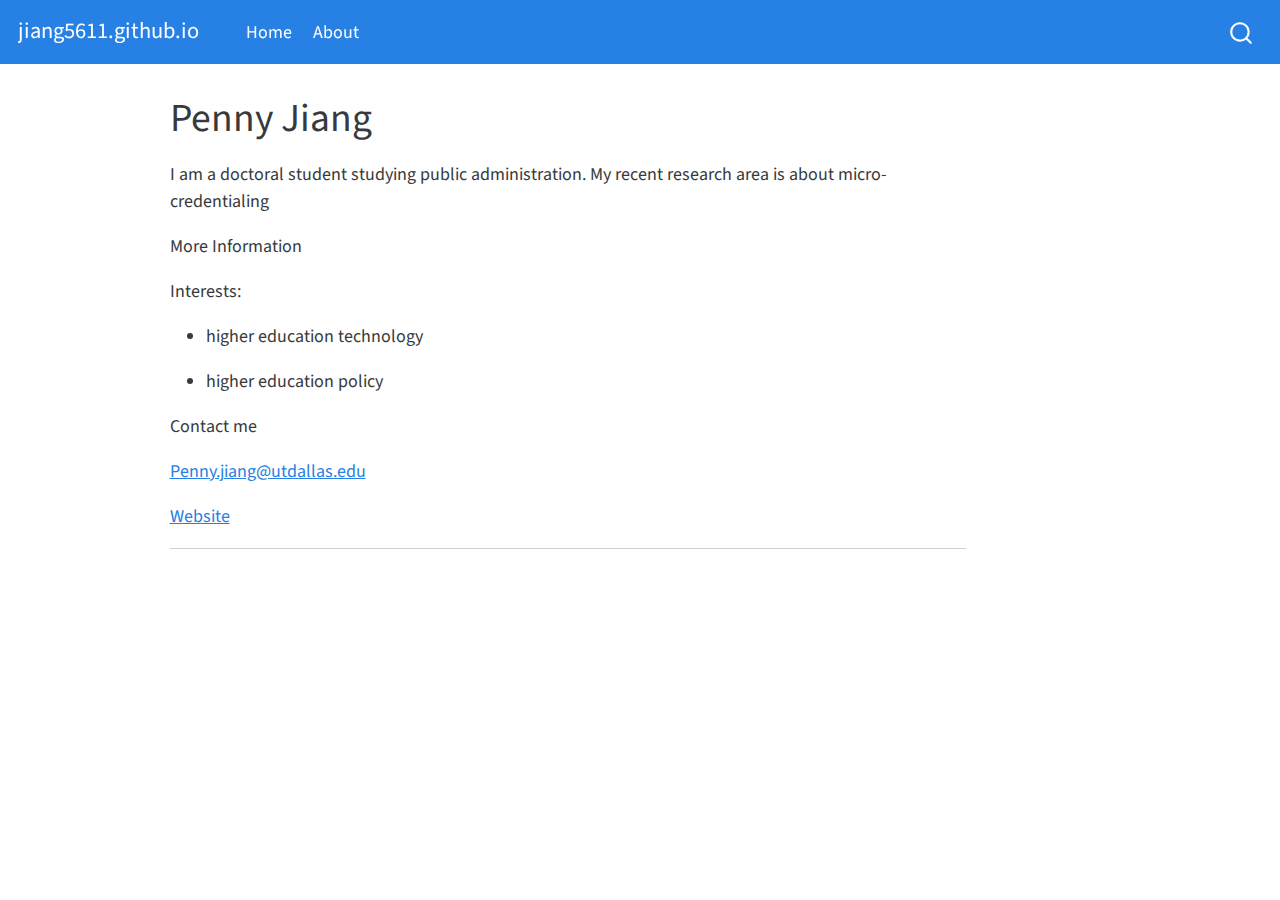
<file: index.html>
<!DOCTYPE html>
<html xmlns="http://www.w3.org/1999/xhtml" lang="en" xml:lang="en"><head>

<meta charset="utf-8">
<meta name="generator" content="quarto-1.1.189">

<meta name="viewport" content="width=device-width, initial-scale=1.0, user-scalable=yes">


<title>jiang5611.github.io - Penny Jiang</title>
<style>
code{white-space: pre-wrap;}
span.smallcaps{font-variant: small-caps;}
div.columns{display: flex; gap: min(4vw, 1.5em);}
div.column{flex: auto; overflow-x: auto;}
div.hanging-indent{margin-left: 1.5em; text-indent: -1.5em;}
ul.task-list{list-style: none;}
ul.task-list li input[type="checkbox"] {
  width: 0.8em;
  margin: 0 0.8em 0.2em -1.6em;
  vertical-align: middle;
}
</style>


<script src="site_libs/quarto-nav/quarto-nav.js"></script>
<script src="site_libs/quarto-nav/headroom.min.js"></script>
<script src="site_libs/clipboard/clipboard.min.js"></script>
<script src="site_libs/quarto-search/autocomplete.umd.js"></script>
<script src="site_libs/quarto-search/fuse.min.js"></script>
<script src="site_libs/quarto-search/quarto-search.js"></script>
<meta name="quarto:offset" content="./">
<script src="site_libs/quarto-html/quarto.js"></script>
<script src="site_libs/quarto-html/popper.min.js"></script>
<script src="site_libs/quarto-html/tippy.umd.min.js"></script>
<script src="site_libs/quarto-html/anchor.min.js"></script>
<link href="site_libs/quarto-html/tippy.css" rel="stylesheet">
<link href="site_libs/quarto-html/quarto-syntax-highlighting.css" rel="stylesheet" id="quarto-text-highlighting-styles">
<script src="site_libs/bootstrap/bootstrap.min.js"></script>
<link href="site_libs/bootstrap/bootstrap-icons.css" rel="stylesheet">
<link href="site_libs/bootstrap/bootstrap.min.css" rel="stylesheet" id="quarto-bootstrap" data-mode="light">
<script id="quarto-search-options" type="application/json">{
  "location": "navbar",
  "copy-button": false,
  "collapse-after": 3,
  "panel-placement": "end",
  "type": "overlay",
  "limit": 20,
  "language": {
    "search-no-results-text": "No results",
    "search-matching-documents-text": "matching documents",
    "search-copy-link-title": "Copy link to search",
    "search-hide-matches-text": "Hide additional matches",
    "search-more-match-text": "more match in this document",
    "search-more-matches-text": "more matches in this document",
    "search-clear-button-title": "Clear",
    "search-detached-cancel-button-title": "Cancel",
    "search-submit-button-title": "Submit"
  }
}</script>


<link rel="stylesheet" href="styles.css">
</head>

<body class="nav-fixed">

<div id="quarto-search-results"></div>
  <header id="quarto-header" class="headroom fixed-top">
    <nav class="navbar navbar-expand-lg navbar-dark ">
      <div class="navbar-container container-fluid">
      <div class="navbar-brand-container">
    <a class="navbar-brand" href="./index.html">
    <span class="navbar-title">jiang5611.github.io</span>
    </a>
  </div>
          <button class="navbar-toggler" type="button" data-bs-toggle="collapse" data-bs-target="#navbarCollapse" aria-controls="navbarCollapse" aria-expanded="false" aria-label="Toggle navigation" onclick="if (window.quartoToggleHeadroom) { window.quartoToggleHeadroom(); }">
  <span class="navbar-toggler-icon"></span>
</button>
          <div class="collapse navbar-collapse" id="navbarCollapse">
            <ul class="navbar-nav navbar-nav-scroll me-auto">
  <li class="nav-item">
    <a class="nav-link active" href="./index.html" aria-current="page">Home</a>
  </li>  
  <li class="nav-item">
    <a class="nav-link" href="./about.html">About</a>
  </li>  
</ul>
              <div id="quarto-search" class="" title="Search"></div>
          </div> <!-- /navcollapse -->
      </div> <!-- /container-fluid -->
    </nav>
</header>
<!-- content -->
<div id="quarto-content" class="quarto-container page-columns page-rows-contents page-layout-article page-navbar">
<!-- sidebar -->
<!-- margin-sidebar -->
    <div id="quarto-margin-sidebar" class="sidebar margin-sidebar">
        
    </div>
<!-- main -->
<main class="content" id="quarto-document-content">

<header id="title-block-header" class="quarto-title-block default">
<div class="quarto-title">
<h1 class="title">Penny Jiang</h1>
</div>



<div class="quarto-title-meta">

    
    
  </div>
  

</header>

<p>I am a doctoral student studying public administration. My recent research area is about micro-credentialing</p>
<p>More Information</p>
<p>Interests:</p>
<ul>
<li><p>higher education technology</p></li>
<li><p>higher education policy</p></li>
</ul>
<p>Contact me</p>
<p><a href="mailto:Penny.jiang@utdallas.edu">Penny.jiang@utdallas.edu</a></p>
<p><a href="https://jiang5611.github.io">Website</a></p>
<hr>



</main> <!-- /main -->
<script id="quarto-html-after-body" type="application/javascript">
window.document.addEventListener("DOMContentLoaded", function (event) {
  const toggleBodyColorMode = (bsSheetEl) => {
    const mode = bsSheetEl.getAttribute("data-mode");
    const bodyEl = window.document.querySelector("body");
    if (mode === "dark") {
      bodyEl.classList.add("quarto-dark");
      bodyEl.classList.remove("quarto-light");
    } else {
      bodyEl.classList.add("quarto-light");
      bodyEl.classList.remove("quarto-dark");
    }
  }
  const toggleBodyColorPrimary = () => {
    const bsSheetEl = window.document.querySelector("link#quarto-bootstrap");
    if (bsSheetEl) {
      toggleBodyColorMode(bsSheetEl);
    }
  }
  toggleBodyColorPrimary();  
  const icon = "";
  const anchorJS = new window.AnchorJS();
  anchorJS.options = {
    placement: 'right',
    icon: icon
  };
  anchorJS.add('.anchored');
  const clipboard = new window.ClipboardJS('.code-copy-button', {
    target: function(trigger) {
      return trigger.previousElementSibling;
    }
  });
  clipboard.on('success', function(e) {
    // button target
    const button = e.trigger;
    // don't keep focus
    button.blur();
    // flash "checked"
    button.classList.add('code-copy-button-checked');
    var currentTitle = button.getAttribute("title");
    button.setAttribute("title", "Copied!");
    setTimeout(function() {
      button.setAttribute("title", currentTitle);
      button.classList.remove('code-copy-button-checked');
    }, 1000);
    // clear code selection
    e.clearSelection();
  });
  function tippyHover(el, contentFn) {
    const config = {
      allowHTML: true,
      content: contentFn,
      maxWidth: 500,
      delay: 100,
      arrow: false,
      appendTo: function(el) {
          return el.parentElement;
      },
      interactive: true,
      interactiveBorder: 10,
      theme: 'quarto',
      placement: 'bottom-start'
    };
    window.tippy(el, config); 
  }
  const noterefs = window.document.querySelectorAll('a[role="doc-noteref"]');
  for (var i=0; i<noterefs.length; i++) {
    const ref = noterefs[i];
    tippyHover(ref, function() {
      // use id or data attribute instead here
      let href = ref.getAttribute('data-footnote-href') || ref.getAttribute('href');
      try { href = new URL(href).hash; } catch {}
      const id = href.replace(/^#\/?/, "");
      const note = window.document.getElementById(id);
      return note.innerHTML;
    });
  }
  var bibliorefs = window.document.querySelectorAll('a[role="doc-biblioref"]');
  for (var i=0; i<bibliorefs.length; i++) {
    const ref = bibliorefs[i];
    const cites = ref.parentNode.getAttribute('data-cites').split(' ');
    tippyHover(ref, function() {
      var popup = window.document.createElement('div');
      cites.forEach(function(cite) {
        var citeDiv = window.document.createElement('div');
        citeDiv.classList.add('hanging-indent');
        citeDiv.classList.add('csl-entry');
        var biblioDiv = window.document.getElementById('ref-' + cite);
        if (biblioDiv) {
          citeDiv.innerHTML = biblioDiv.innerHTML;
        }
        popup.appendChild(citeDiv);
      });
      return popup.innerHTML;
    });
  }
});
</script>
</div> <!-- /content -->



</body></html>
</file>
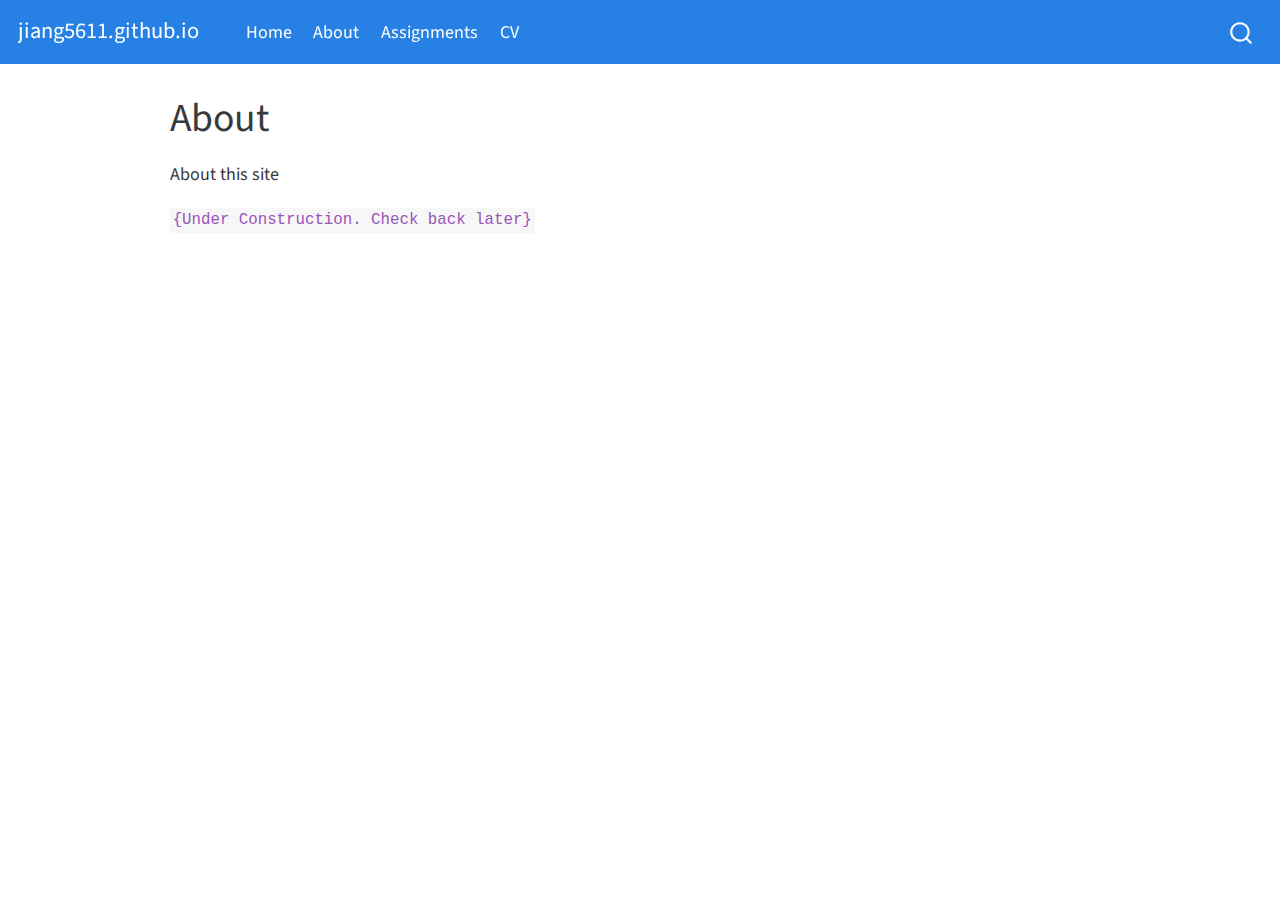
<file: about.html>
<!DOCTYPE html>
<html xmlns="http://www.w3.org/1999/xhtml" lang="en" xml:lang="en"><head>

<meta charset="utf-8">
<meta name="generator" content="quarto-1.1.189">

<meta name="viewport" content="width=device-width, initial-scale=1.0, user-scalable=yes">


<title>jiang5611.github.io - About</title>
<style>
code{white-space: pre-wrap;}
span.smallcaps{font-variant: small-caps;}
div.columns{display: flex; gap: min(4vw, 1.5em);}
div.column{flex: auto; overflow-x: auto;}
div.hanging-indent{margin-left: 1.5em; text-indent: -1.5em;}
ul.task-list{list-style: none;}
ul.task-list li input[type="checkbox"] {
  width: 0.8em;
  margin: 0 0.8em 0.2em -1.6em;
  vertical-align: middle;
}
</style>


<script src="site_libs/quarto-nav/quarto-nav.js"></script>
<script src="site_libs/quarto-nav/headroom.min.js"></script>
<script src="site_libs/clipboard/clipboard.min.js"></script>
<script src="site_libs/quarto-search/autocomplete.umd.js"></script>
<script src="site_libs/quarto-search/fuse.min.js"></script>
<script src="site_libs/quarto-search/quarto-search.js"></script>
<meta name="quarto:offset" content="./">
<script src="site_libs/quarto-html/quarto.js"></script>
<script src="site_libs/quarto-html/popper.min.js"></script>
<script src="site_libs/quarto-html/tippy.umd.min.js"></script>
<script src="site_libs/quarto-html/anchor.min.js"></script>
<link href="site_libs/quarto-html/tippy.css" rel="stylesheet">
<link href="site_libs/quarto-html/quarto-syntax-highlighting.css" rel="stylesheet" id="quarto-text-highlighting-styles">
<script src="site_libs/bootstrap/bootstrap.min.js"></script>
<link href="site_libs/bootstrap/bootstrap-icons.css" rel="stylesheet">
<link href="site_libs/bootstrap/bootstrap.min.css" rel="stylesheet" id="quarto-bootstrap" data-mode="light">
<script id="quarto-search-options" type="application/json">{
  "location": "navbar",
  "copy-button": false,
  "collapse-after": 3,
  "panel-placement": "end",
  "type": "overlay",
  "limit": 20,
  "language": {
    "search-no-results-text": "No results",
    "search-matching-documents-text": "matching documents",
    "search-copy-link-title": "Copy link to search",
    "search-hide-matches-text": "Hide additional matches",
    "search-more-match-text": "more match in this document",
    "search-more-matches-text": "more matches in this document",
    "search-clear-button-title": "Clear",
    "search-detached-cancel-button-title": "Cancel",
    "search-submit-button-title": "Submit"
  }
}</script>


<link rel="stylesheet" href="styles.css">
</head>

<body class="nav-fixed">

<div id="quarto-search-results"></div>
  <header id="quarto-header" class="headroom fixed-top">
    <nav class="navbar navbar-expand-lg navbar-dark ">
      <div class="navbar-container container-fluid">
      <div class="navbar-brand-container">
    <a class="navbar-brand" href="./index.html">
    <span class="navbar-title">jiang5611.github.io</span>
    </a>
  </div>
          <button class="navbar-toggler" type="button" data-bs-toggle="collapse" data-bs-target="#navbarCollapse" aria-controls="navbarCollapse" aria-expanded="false" aria-label="Toggle navigation" onclick="if (window.quartoToggleHeadroom) { window.quartoToggleHeadroom(); }">
  <span class="navbar-toggler-icon"></span>
</button>
          <div class="collapse navbar-collapse" id="navbarCollapse">
            <ul class="navbar-nav navbar-nav-scroll me-auto">
  <li class="nav-item">
    <a class="nav-link" href="./index.html">Home</a>
  </li>  
  <li class="nav-item">
    <a class="nav-link active" href="./about.html" aria-current="page">About</a>
  </li>  
  <li class="nav-item">
    <a class="nav-link" href="./Assignments.html">Assignments</a>
  </li>  
  <li class="nav-item">
    <a class="nav-link" href="./Resume_Penny_Jiang.pdf">CV</a>
  </li>  
</ul>
              <div id="quarto-search" class="" title="Search"></div>
          </div> <!-- /navcollapse -->
      </div> <!-- /container-fluid -->
    </nav>
</header>
<!-- content -->
<div id="quarto-content" class="quarto-container page-columns page-rows-contents page-layout-article page-navbar">
<!-- sidebar -->
<!-- margin-sidebar -->
    <div id="quarto-margin-sidebar" class="sidebar margin-sidebar">
        
    </div>
<!-- main -->
<main class="content" id="quarto-document-content">

<header id="title-block-header" class="quarto-title-block default">
<div class="quarto-title">
<h1 class="title">About</h1>
</div>



<div class="quarto-title-meta">

    
    
  </div>
  

</header>

<p>About this site</p>
<p><code>{Under Construction. Check back later}</code></p>



</main> <!-- /main -->
<script id="quarto-html-after-body" type="application/javascript">
window.document.addEventListener("DOMContentLoaded", function (event) {
  const toggleBodyColorMode = (bsSheetEl) => {
    const mode = bsSheetEl.getAttribute("data-mode");
    const bodyEl = window.document.querySelector("body");
    if (mode === "dark") {
      bodyEl.classList.add("quarto-dark");
      bodyEl.classList.remove("quarto-light");
    } else {
      bodyEl.classList.add("quarto-light");
      bodyEl.classList.remove("quarto-dark");
    }
  }
  const toggleBodyColorPrimary = () => {
    const bsSheetEl = window.document.querySelector("link#quarto-bootstrap");
    if (bsSheetEl) {
      toggleBodyColorMode(bsSheetEl);
    }
  }
  toggleBodyColorPrimary();  
  const icon = "";
  const anchorJS = new window.AnchorJS();
  anchorJS.options = {
    placement: 'right',
    icon: icon
  };
  anchorJS.add('.anchored');
  const clipboard = new window.ClipboardJS('.code-copy-button', {
    target: function(trigger) {
      return trigger.previousElementSibling;
    }
  });
  clipboard.on('success', function(e) {
    // button target
    const button = e.trigger;
    // don't keep focus
    button.blur();
    // flash "checked"
    button.classList.add('code-copy-button-checked');
    var currentTitle = button.getAttribute("title");
    button.setAttribute("title", "Copied!");
    setTimeout(function() {
      button.setAttribute("title", currentTitle);
      button.classList.remove('code-copy-button-checked');
    }, 1000);
    // clear code selection
    e.clearSelection();
  });
  function tippyHover(el, contentFn) {
    const config = {
      allowHTML: true,
      content: contentFn,
      maxWidth: 500,
      delay: 100,
      arrow: false,
      appendTo: function(el) {
          return el.parentElement;
      },
      interactive: true,
      interactiveBorder: 10,
      theme: 'quarto',
      placement: 'bottom-start'
    };
    window.tippy(el, config); 
  }
  const noterefs = window.document.querySelectorAll('a[role="doc-noteref"]');
  for (var i=0; i<noterefs.length; i++) {
    const ref = noterefs[i];
    tippyHover(ref, function() {
      // use id or data attribute instead here
      let href = ref.getAttribute('data-footnote-href') || ref.getAttribute('href');
      try { href = new URL(href).hash; } catch {}
      const id = href.replace(/^#\/?/, "");
      const note = window.document.getElementById(id);
      return note.innerHTML;
    });
  }
  var bibliorefs = window.document.querySelectorAll('a[role="doc-biblioref"]');
  for (var i=0; i<bibliorefs.length; i++) {
    const ref = bibliorefs[i];
    const cites = ref.parentNode.getAttribute('data-cites').split(' ');
    tippyHover(ref, function() {
      var popup = window.document.createElement('div');
      cites.forEach(function(cite) {
        var citeDiv = window.document.createElement('div');
        citeDiv.classList.add('hanging-indent');
        citeDiv.classList.add('csl-entry');
        var biblioDiv = window.document.getElementById('ref-' + cite);
        if (biblioDiv) {
          citeDiv.innerHTML = biblioDiv.innerHTML;
        }
        popup.appendChild(citeDiv);
      });
      return popup.innerHTML;
    });
  }
});
</script>
</div> <!-- /content -->



</body></html>
</file>
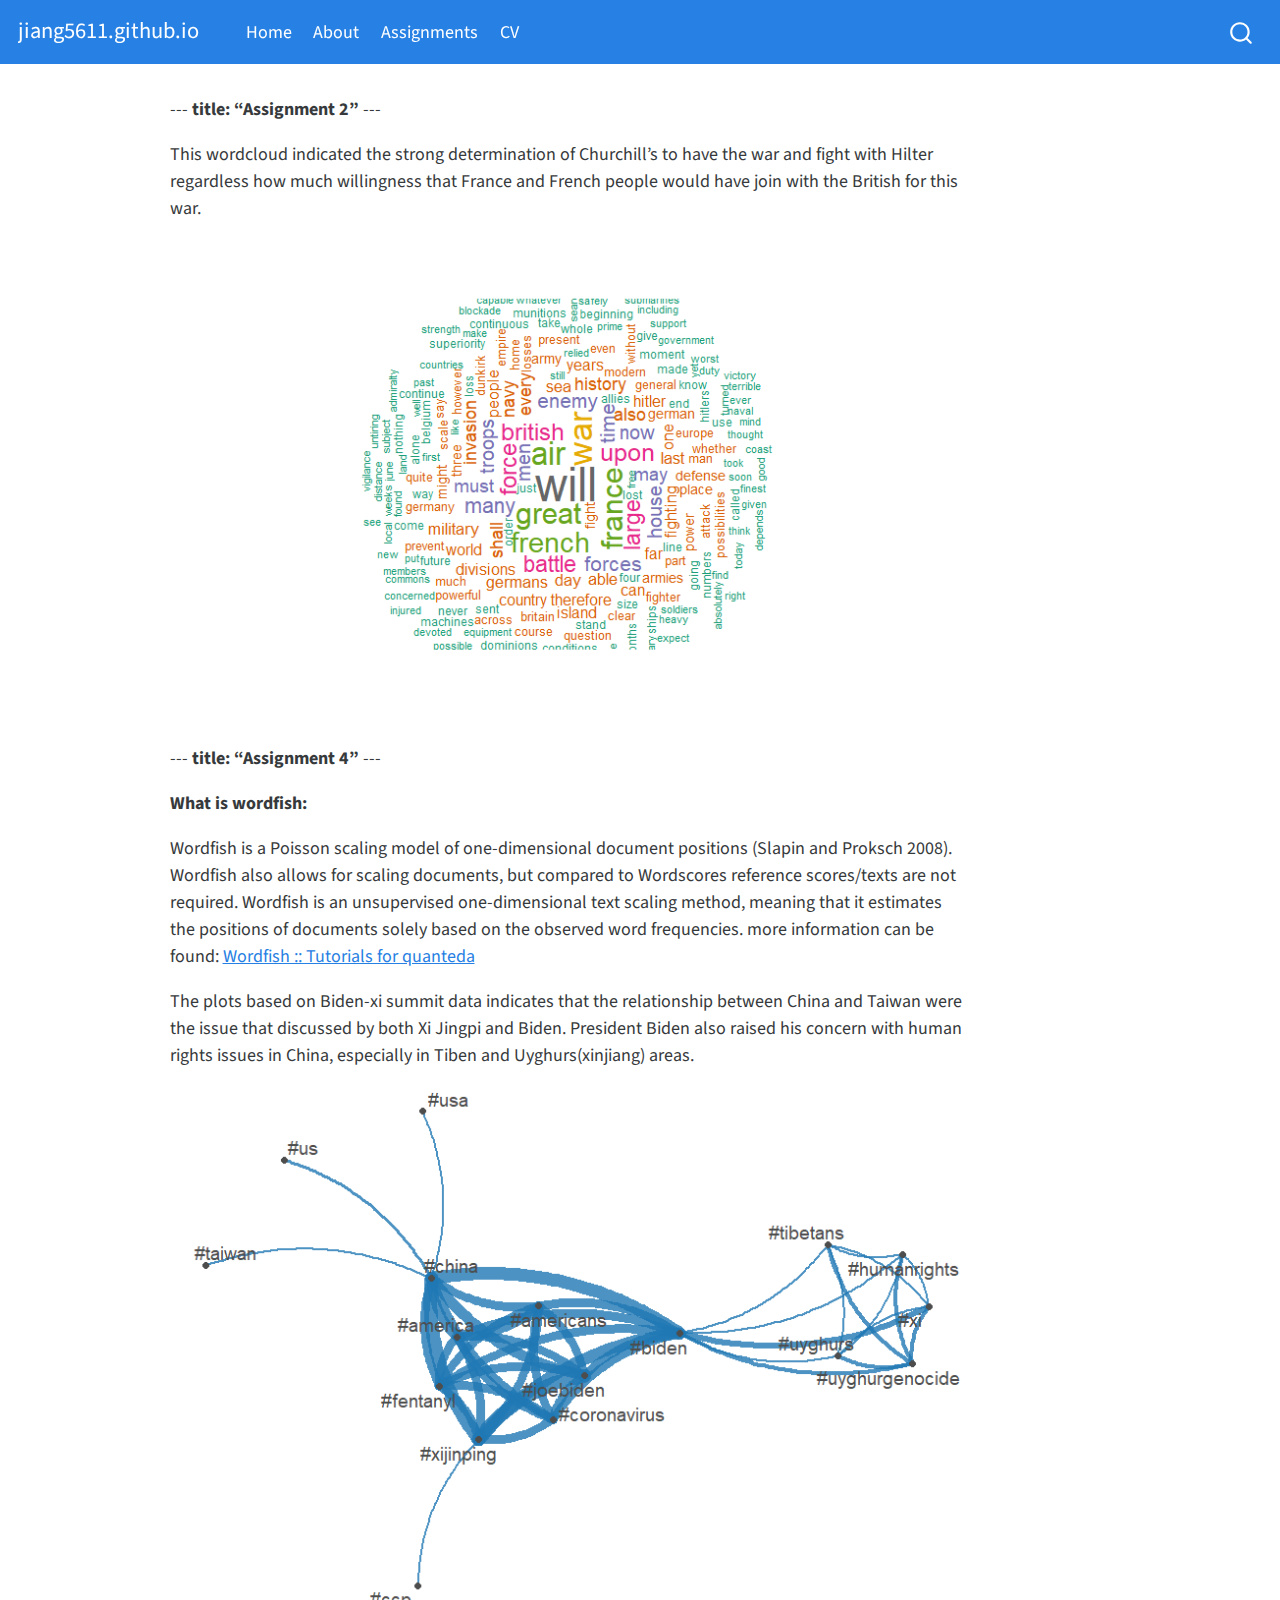
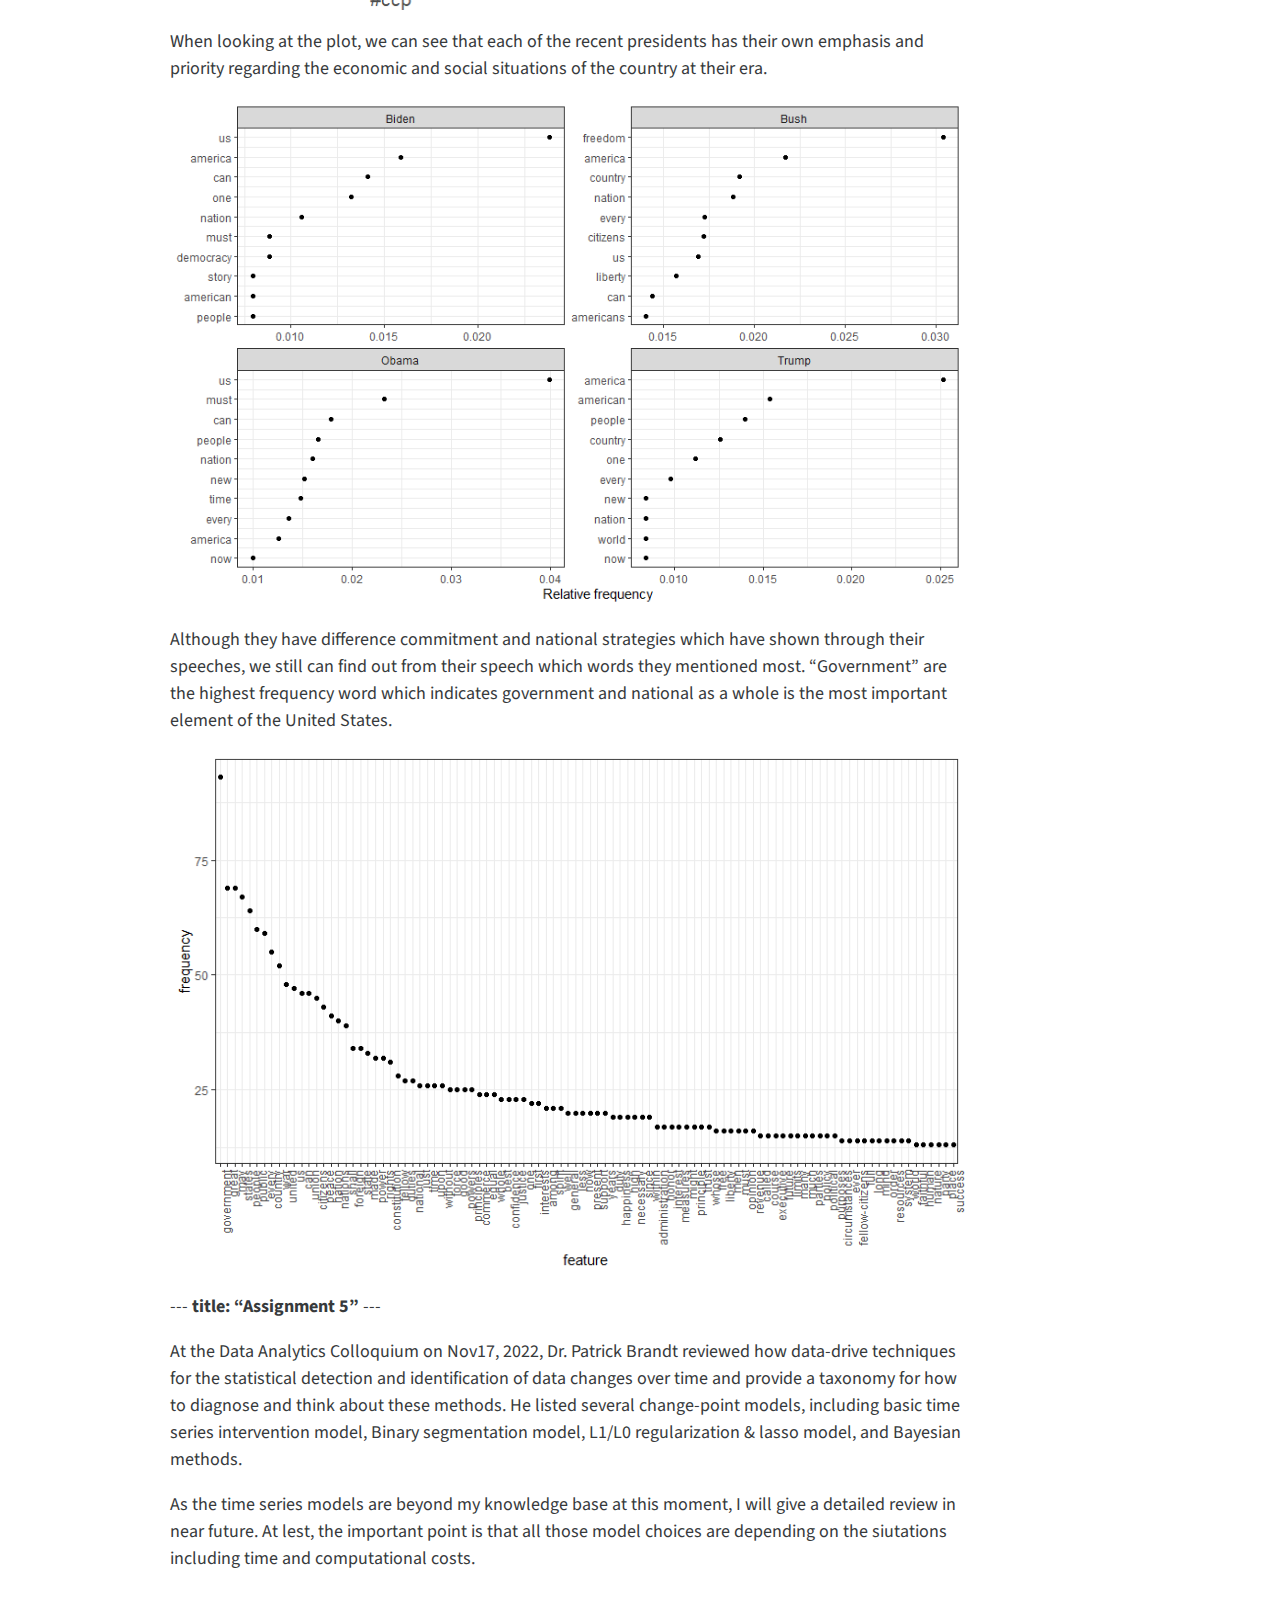
<file: Assignments.html>
<!DOCTYPE html>
<html xmlns="http://www.w3.org/1999/xhtml" lang="en" xml:lang="en"><head>

<meta charset="utf-8">
<meta name="generator" content="quarto-1.1.189">

<meta name="viewport" content="width=device-width, initial-scale=1.0, user-scalable=yes">


<title>jiang5611.github.io – assignments</title>
<style>
code{white-space: pre-wrap;}
span.smallcaps{font-variant: small-caps;}
div.columns{display: flex; gap: min(4vw, 1.5em);}
div.column{flex: auto; overflow-x: auto;}
div.hanging-indent{margin-left: 1.5em; text-indent: -1.5em;}
ul.task-list{list-style: none;}
ul.task-list li input[type="checkbox"] {
  width: 0.8em;
  margin: 0 0.8em 0.2em -1.6em;
  vertical-align: middle;
}
</style>


<script src="site_libs/quarto-nav/quarto-nav.js"></script>
<script src="site_libs/quarto-nav/headroom.min.js"></script>
<script src="site_libs/clipboard/clipboard.min.js"></script>
<script src="site_libs/quarto-search/autocomplete.umd.js"></script>
<script src="site_libs/quarto-search/fuse.min.js"></script>
<script src="site_libs/quarto-search/quarto-search.js"></script>
<meta name="quarto:offset" content="./">
<script src="site_libs/quarto-html/quarto.js"></script>
<script src="site_libs/quarto-html/popper.min.js"></script>
<script src="site_libs/quarto-html/tippy.umd.min.js"></script>
<script src="site_libs/quarto-html/anchor.min.js"></script>
<link href="site_libs/quarto-html/tippy.css" rel="stylesheet">
<link href="site_libs/quarto-html/quarto-syntax-highlighting.css" rel="stylesheet" id="quarto-text-highlighting-styles">
<script src="site_libs/bootstrap/bootstrap.min.js"></script>
<link href="site_libs/bootstrap/bootstrap-icons.css" rel="stylesheet">
<link href="site_libs/bootstrap/bootstrap.min.css" rel="stylesheet" id="quarto-bootstrap" data-mode="light">
<script id="quarto-search-options" type="application/json">{
  "location": "navbar",
  "copy-button": false,
  "collapse-after": 3,
  "panel-placement": "end",
  "type": "overlay",
  "limit": 20,
  "language": {
    "search-no-results-text": "No results",
    "search-matching-documents-text": "matching documents",
    "search-copy-link-title": "Copy link to search",
    "search-hide-matches-text": "Hide additional matches",
    "search-more-match-text": "more match in this document",
    "search-more-matches-text": "more matches in this document",
    "search-clear-button-title": "Clear",
    "search-detached-cancel-button-title": "Cancel",
    "search-submit-button-title": "Submit"
  }
}</script>


<link rel="stylesheet" href="styles.css">
</head>

<body class="nav-fixed">

<div id="quarto-search-results"></div>
  <header id="quarto-header" class="headroom fixed-top">
    <nav class="navbar navbar-expand-lg navbar-dark ">
      <div class="navbar-container container-fluid">
      <div class="navbar-brand-container">
    <a class="navbar-brand" href="./index.html">
    <span class="navbar-title">jiang5611.github.io</span>
    </a>
  </div>
          <button class="navbar-toggler" type="button" data-bs-toggle="collapse" data-bs-target="#navbarCollapse" aria-controls="navbarCollapse" aria-expanded="false" aria-label="Toggle navigation" onclick="if (window.quartoToggleHeadroom) { window.quartoToggleHeadroom(); }">
  <span class="navbar-toggler-icon"></span>
</button>
          <div class="collapse navbar-collapse" id="navbarCollapse">
            <ul class="navbar-nav navbar-nav-scroll me-auto">
  <li class="nav-item">
    <a class="nav-link" href="./index.html">Home</a>
  </li>  
  <li class="nav-item">
    <a class="nav-link" href="./about.html">About</a>
  </li>  
  <li class="nav-item">
    <a class="nav-link active" href="./Assignments.html" aria-current="page">Assignments</a>
  </li>  
  <li class="nav-item">
    <a class="nav-link" href="./Resume_Penny_Jiang.pdf">CV</a>
  </li>  
</ul>
              <div id="quarto-search" class="" title="Search"></div>
          </div> <!-- /navcollapse -->
      </div> <!-- /container-fluid -->
    </nav>
</header>
<!-- content -->
<div id="quarto-content" class="quarto-container page-columns page-rows-contents page-layout-article page-navbar">
<!-- sidebar -->
<!-- margin-sidebar -->
    <div id="quarto-margin-sidebar" class="sidebar margin-sidebar">
        
    </div>
<!-- main -->
<main class="content" id="quarto-document-content">



<p>--- <strong>title: “Assignment 2”</strong> ---</p>
<p>This wordcloud indicated the strong determination of Churchill’s to have the war and fight with Hilter regardless how much willingness that France and French people would have join with the British for this war.<img src="Rplot.png" class="img-fluid"> --- <strong>title: “Assignment 4”</strong> ---</p>
<p><strong>What is wordfish:</strong></p>
<p>Wordfish is a Poisson scaling model of one-dimensional document positions (Slapin and Proksch 2008). Wordfish also allows for scaling documents, but compared to Wordscores reference scores/texts are not required. Wordfish is an unsupervised one-dimensional text scaling method, meaning that it estimates the positions of documents solely based on the observed word frequencies. more information can be found: <a href="https://tutorials.quanteda.io/machine-learning/wordfish/">Wordfish :: Tutorials for quanteda</a></p>
<p>The plots based on Biden-xi summit data indicates that the relationship between China and Taiwan were the issue that discussed by both Xi Jingpi and Biden. President Biden also raised his concern with human rights issues in China, especially in Tiben and Uyghurs(xinjiang) areas.</p>
<p><img src="images/paste-C7C722A3.png" class="img-fluid"></p>
<p>When looking at the plot, we can see that each of the recent presidents has their own emphasis and priority regarding the economic and social situations of the country at their era.</p>
<p><img src="images/Rplot16-01.png" class="img-fluid"></p>
<p>Although they have difference commitment and national strategies which have shown through their speeches, we still can find out from their speech which words they mentioned most. “Government” are the highest frequency word which indicates government and national as a whole is the most important element of the United States.</p>
<p><img src="Rplot02.png" class="img-fluid"></p>
<p>--- <strong>title: “Assignment 5”</strong> ---</p>
<p>At the Data Analytics Colloquium on Nov17, 2022, Dr.&nbsp;Patrick Brandt reviewed how data-drive techniques for the statistical detection and identification of data changes over time and provide a taxonomy for how to diagnose and think about these methods. He listed several change-point models, including basic time series intervention model, Binary segmentation model, L1/L0 regularization &amp; lasso model, and Bayesian methods.</p>
<p>As the time series models are beyond my knowledge base at this moment, I will give a detailed review in near future. At lest, the important point is that all those model choices are depending on the siutations including time and computational costs.</p>



</main> <!-- /main -->
<script id="quarto-html-after-body" type="application/javascript">
window.document.addEventListener("DOMContentLoaded", function (event) {
  const toggleBodyColorMode = (bsSheetEl) => {
    const mode = bsSheetEl.getAttribute("data-mode");
    const bodyEl = window.document.querySelector("body");
    if (mode === "dark") {
      bodyEl.classList.add("quarto-dark");
      bodyEl.classList.remove("quarto-light");
    } else {
      bodyEl.classList.add("quarto-light");
      bodyEl.classList.remove("quarto-dark");
    }
  }
  const toggleBodyColorPrimary = () => {
    const bsSheetEl = window.document.querySelector("link#quarto-bootstrap");
    if (bsSheetEl) {
      toggleBodyColorMode(bsSheetEl);
    }
  }
  toggleBodyColorPrimary();  
  const icon = "";
  const anchorJS = new window.AnchorJS();
  anchorJS.options = {
    placement: 'right',
    icon: icon
  };
  anchorJS.add('.anchored');
  const clipboard = new window.ClipboardJS('.code-copy-button', {
    target: function(trigger) {
      return trigger.previousElementSibling;
    }
  });
  clipboard.on('success', function(e) {
    // button target
    const button = e.trigger;
    // don't keep focus
    button.blur();
    // flash "checked"
    button.classList.add('code-copy-button-checked');
    var currentTitle = button.getAttribute("title");
    button.setAttribute("title", "Copied!");
    setTimeout(function() {
      button.setAttribute("title", currentTitle);
      button.classList.remove('code-copy-button-checked');
    }, 1000);
    // clear code selection
    e.clearSelection();
  });
  function tippyHover(el, contentFn) {
    const config = {
      allowHTML: true,
      content: contentFn,
      maxWidth: 500,
      delay: 100,
      arrow: false,
      appendTo: function(el) {
          return el.parentElement;
      },
      interactive: true,
      interactiveBorder: 10,
      theme: 'quarto',
      placement: 'bottom-start'
    };
    window.tippy(el, config); 
  }
  const noterefs = window.document.querySelectorAll('a[role="doc-noteref"]');
  for (var i=0; i<noterefs.length; i++) {
    const ref = noterefs[i];
    tippyHover(ref, function() {
      // use id or data attribute instead here
      let href = ref.getAttribute('data-footnote-href') || ref.getAttribute('href');
      try { href = new URL(href).hash; } catch {}
      const id = href.replace(/^#\/?/, "");
      const note = window.document.getElementById(id);
      return note.innerHTML;
    });
  }
  var bibliorefs = window.document.querySelectorAll('a[role="doc-biblioref"]');
  for (var i=0; i<bibliorefs.length; i++) {
    const ref = bibliorefs[i];
    const cites = ref.parentNode.getAttribute('data-cites').split(' ');
    tippyHover(ref, function() {
      var popup = window.document.createElement('div');
      cites.forEach(function(cite) {
        var citeDiv = window.document.createElement('div');
        citeDiv.classList.add('hanging-indent');
        citeDiv.classList.add('csl-entry');
        var biblioDiv = window.document.getElementById('ref-' + cite);
        if (biblioDiv) {
          citeDiv.innerHTML = biblioDiv.innerHTML;
        }
        popup.appendChild(citeDiv);
      });
      return popup.innerHTML;
    });
  }
});
</script>
</div> <!-- /content -->



</body></html>
</file>
<file: site_libs/quarto-html/tippy.css>
.tippy-box[data-animation=fade][data-state=hidden]{opacity:0}[data-tippy-root]{max-width:calc(100vw - 10px)}.tippy-box{position:relative;background-color:#333;color:#fff;border-radius:4px;font-size:14px;line-height:1.4;white-space:normal;outline:0;transition-property:transform,visibility,opacity}.tippy-box[data-placement^=top]>.tippy-arrow{bottom:0}.tippy-box[data-placement^=top]>.tippy-arrow:before{bottom:-7px;left:0;border-width:8px 8px 0;border-top-color:initial;transform-origin:center top}.tippy-box[data-placement^=bottom]>.tippy-arrow{top:0}.tippy-box[data-placement^=bottom]>.tippy-arrow:before{top:-7px;left:0;border-width:0 8px 8px;border-bottom-color:initial;transform-origin:center bottom}.tippy-box[data-placement^=left]>.tippy-arrow{right:0}.tippy-box[data-placement^=left]>.tippy-arrow:before{border-width:8px 0 8px 8px;border-left-color:initial;right:-7px;transform-origin:center left}.tippy-box[data-placement^=right]>.tippy-arrow{left:0}.tippy-box[data-placement^=right]>.tippy-arrow:before{left:-7px;border-width:8px 8px 8px 0;border-right-color:initial;transform-origin:center right}.tippy-box[data-inertia][data-state=visible]{transition-timing-function:cubic-bezier(.54,1.5,.38,1.11)}.tippy-arrow{width:16px;height:16px;color:#333}.tippy-arrow:before{content:"";position:absolute;border-color:transparent;border-style:solid}.tippy-content{position:relative;padding:5px 9px;z-index:1}
</file>
<file: site_libs/quarto-html/quarto-syntax-highlighting.css>
/* quarto syntax highlight colors */
:root {
  --quarto-hl-ot-color: #003B4F;
  --quarto-hl-at-color: #657422;
  --quarto-hl-ss-color: #20794D;
  --quarto-hl-an-color: #5E5E5E;
  --quarto-hl-fu-color: #4758AB;
  --quarto-hl-st-color: #20794D;
  --quarto-hl-cf-color: #003B4F;
  --quarto-hl-op-color: #5E5E5E;
  --quarto-hl-er-color: #AD0000;
  --quarto-hl-bn-color: #AD0000;
  --quarto-hl-al-color: #AD0000;
  --quarto-hl-va-color: #111111;
  --quarto-hl-bu-color: inherit;
  --quarto-hl-ex-color: inherit;
  --quarto-hl-pp-color: #AD0000;
  --quarto-hl-in-color: #5E5E5E;
  --quarto-hl-vs-color: #20794D;
  --quarto-hl-wa-color: #5E5E5E;
  --quarto-hl-do-color: #5E5E5E;
  --quarto-hl-im-color: #00769E;
  --quarto-hl-ch-color: #20794D;
  --quarto-hl-dt-color: #AD0000;
  --quarto-hl-fl-color: #AD0000;
  --quarto-hl-co-color: #5E5E5E;
  --quarto-hl-cv-color: #5E5E5E;
  --quarto-hl-cn-color: #8f5902;
  --quarto-hl-sc-color: #5E5E5E;
  --quarto-hl-dv-color: #AD0000;
  --quarto-hl-kw-color: #003B4F;
}

/* other quarto variables */
:root {
  --quarto-font-monospace: SFMono-Regular, Menlo, Monaco, Consolas, "Liberation Mono", "Courier New", monospace;
}

pre > code.sourceCode > span {
  color: #003B4F;
}

code span {
  color: #003B4F;
}

code.sourceCode > span {
  color: #003B4F;
}

div.sourceCode,
div.sourceCode pre.sourceCode {
  color: #003B4F;
}

code span.ot {
  color: #003B4F;
}

code span.at {
  color: #657422;
}

code span.ss {
  color: #20794D;
}

code span.an {
  color: #5E5E5E;
}

code span.fu {
  color: #4758AB;
}

code span.st {
  color: #20794D;
}

code span.cf {
  color: #003B4F;
}

code span.op {
  color: #5E5E5E;
}

code span.er {
  color: #AD0000;
}

code span.bn {
  color: #AD0000;
}

code span.al {
  color: #AD0000;
}

code span.va {
  color: #111111;
}

code span.pp {
  color: #AD0000;
}

code span.in {
  color: #5E5E5E;
}

code span.vs {
  color: #20794D;
}

code span.wa {
  color: #5E5E5E;
  font-style: italic;
}

code span.do {
  color: #5E5E5E;
  font-style: italic;
}

code span.im {
  color: #00769E;
}

code span.ch {
  color: #20794D;
}

code span.dt {
  color: #AD0000;
}

code span.fl {
  color: #AD0000;
}

code span.co {
  color: #5E5E5E;
}

code span.cv {
  color: #5E5E5E;
  font-style: italic;
}

code span.cn {
  color: #8f5902;
}

code span.sc {
  color: #5E5E5E;
}

code span.dv {
  color: #AD0000;
}

code span.kw {
  color: #003B4F;
}

.prevent-inlining {
  content: "</";
}

/*# sourceMappingURL=debc5d5d77c3f9108843748ff7464032.css.map */
</file>
<file: styles.css>
/* css styles */
</file>
